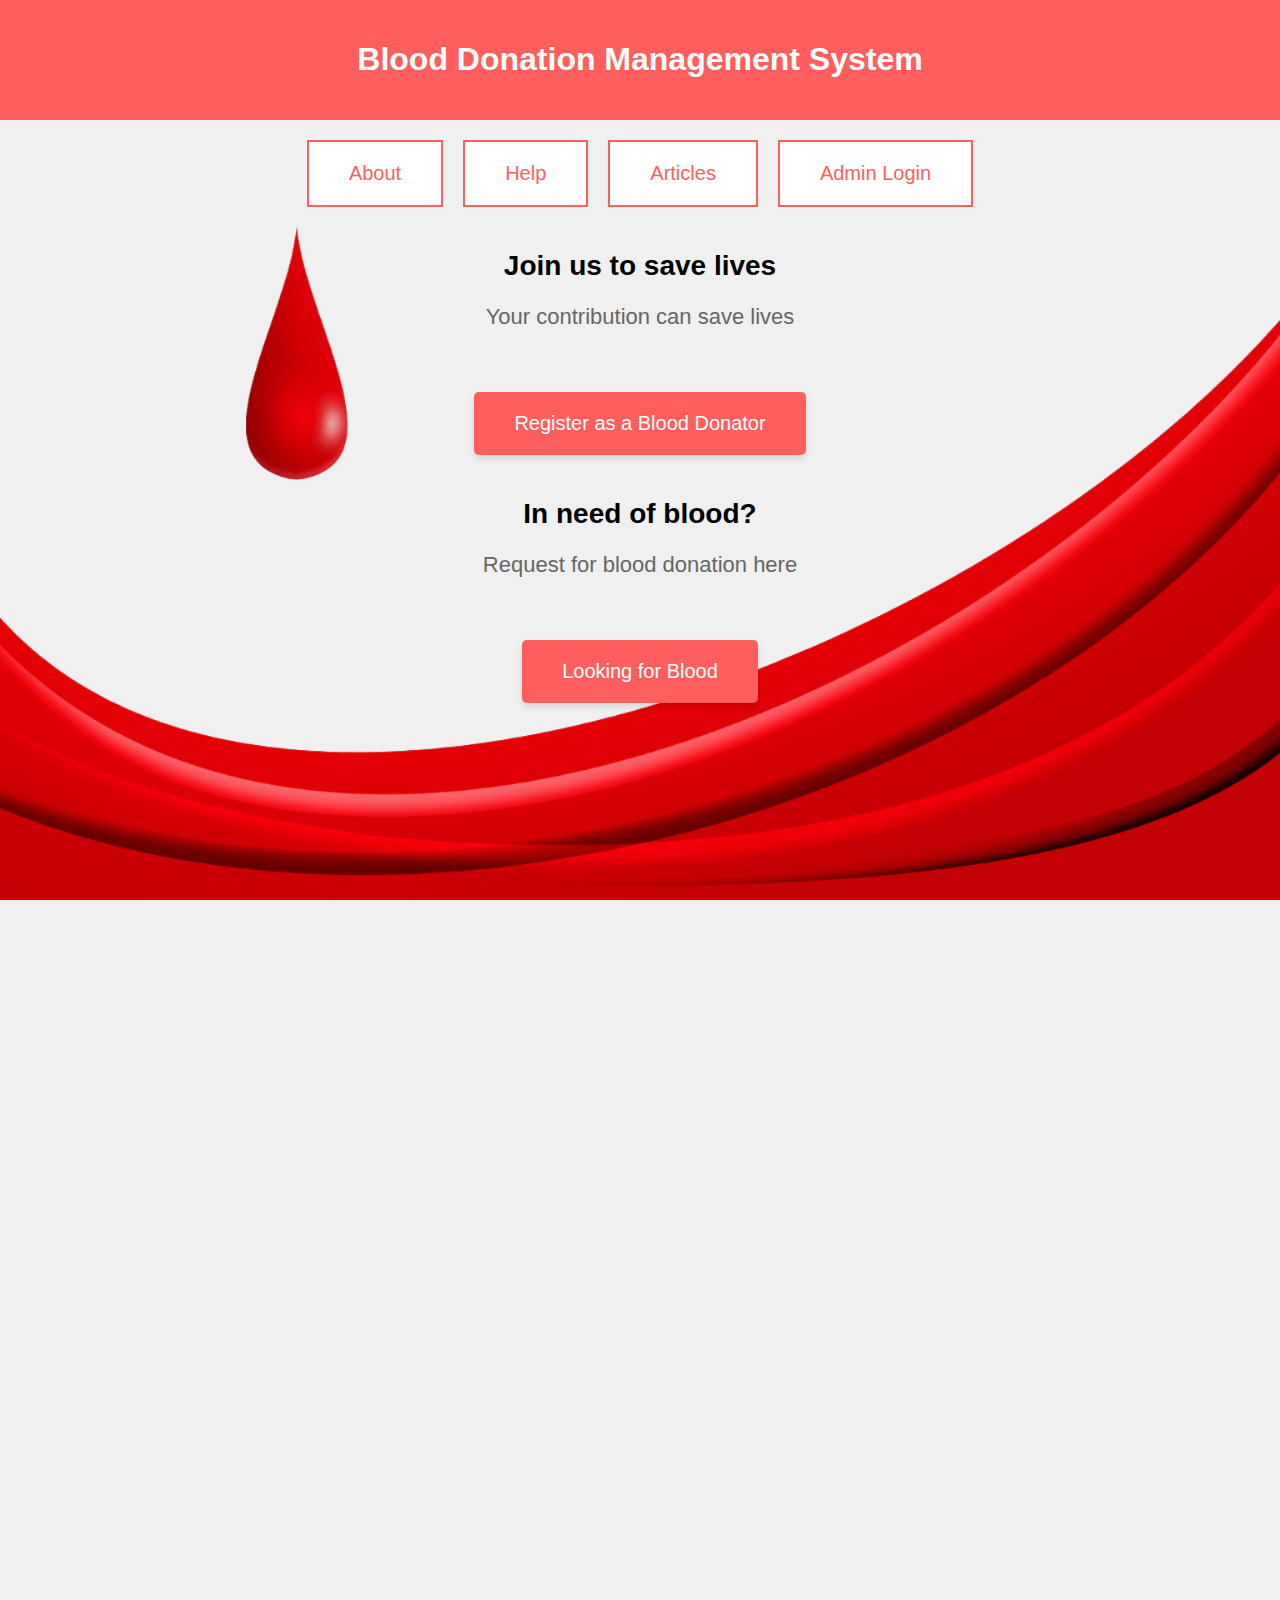
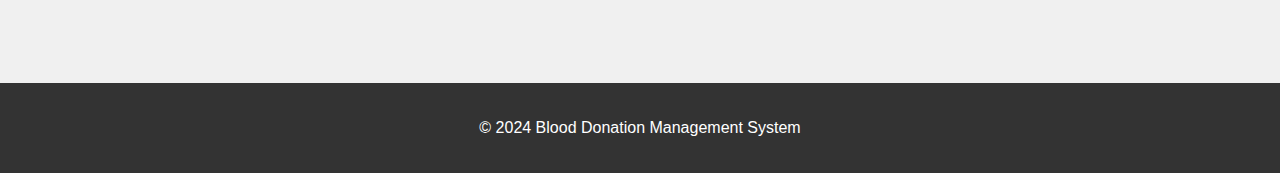
<file: index.html>
<!DOCTYPE html>
<html lang="en">
  <head>
    <meta charset="UTF-8" />
    <meta name="viewport" content="width=device-width, initial-scale=1.0" />
    <link rel="stylesheet" href="index.css" />
    <title>Blood Donation Management System</title>
  </head>
  <body>
    <header>
      <h1>Blood Donation Management System</h1>
    </header>
    <nav>
      <button onclick="location.href='about.html'">About</button>
      <button onclick="location.href='help.html'">Help</button>
      <button onclick="location.href='articles.html'">Articles</button>
      <button onclick="location.href='admin_login.html'">Admin Login</button>
      <!-- New Admin Login button -->
    </nav>
    <main class="main-section">
      <div class="tagline">
        <h2>Join us to save lives</h2>
        <p>Your contribution can save lives</p>
      </div>
      <button class="main-button" onclick="location.href='rabd.html'">
        Register as a Blood Donator
      </button>
      <div class="tagline">
        <h2>In need of blood?</h2>
        <p>Request for blood donation here</p>
      </div>
      <button class="main-button" onclick="location.href='lfb.html'">
        Looking for Blood
      </button>
    </main>
    <section class="donation-section">
      <button class="donation-button" onclick="location.href='fund.html'">
        Fund Us
      </button>
      <p class="donation-tag">Your support helps save lives!</p>
      <div class="articles-container">
        <div class="article-box">
          <h3>Why Fund Us?</h3>
          <p>
            By funding us, you are enabling our mission to save lives through
            blood donation. Your support helps us maintain essential services
            and ensures that patients in need receive timely treatment.
          </p>
        </div>
        <div class="article-box">
          <h3>The Impact of Your Donation</h3>
          <p>
            Your financial support aids in the procurement and distribution of
            blood, improving healthcare infrastructure, and enhancing our
            ability to serve communities effectively.
          </p>
        </div>
        <div class="article-box">
          <h3>How Your Contribution Makes a Difference</h3>
          <p>
            Contributions help fund public awareness campaigns, donor
            recruitment drives, and the development of advanced technologies to
            ensure a safe and efficient blood supply.
          </p>
        </div>
      </div>
    </section>
    <footer>
      <p>&copy; 2024 Blood Donation Management System</p>
    </footer>
    <script>
      // Function to check if the donation section is in view
      function checkScroll() {
        const donationSection = document.querySelector(".donation-section");
        const sectionPosition = donationSection.getBoundingClientRect().top;
        const screenPosition = window.innerHeight / 1.5; // Adjust this value as needed
        if (sectionPosition < screenPosition) {
          donationSection.classList.add("scrolled"); // Add class when in view
        } else {
          donationSection.classList.remove("scrolled"); // Remove class when out of view
        }
      }
      window.addEventListener("scroll", checkScroll);
    </script>
  </body>
</html>
</file>
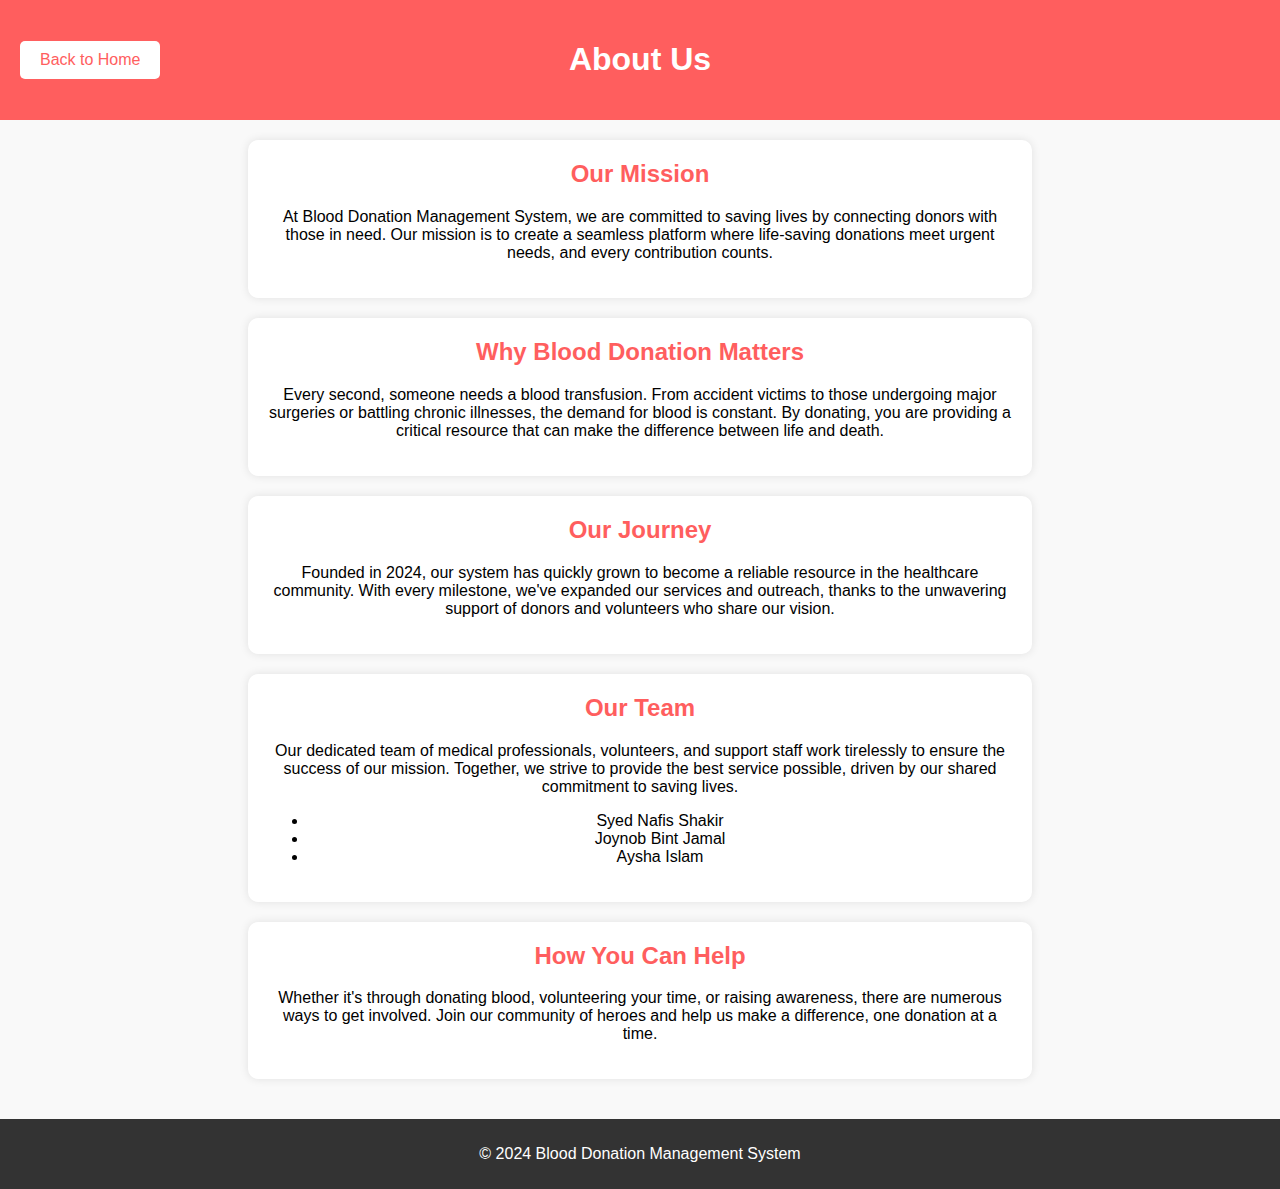
<file: about.html>
<!DOCTYPE html>
<html lang="en">
  <head>
    <meta charset="UTF-8" />
    <meta name="viewport" content="width=device-width, initial-scale=1.0" />
    <link rel="stylesheet" href="about.css" />
    <title>About Us - Blood Donation Management System</title>
  </head>
  <body>
    <header>
      <button onclick="location.href='index.html'" class="home-button">
        Back to Home
      </button>
      <h1>About Us</h1>
    </header>
    <main>
      <section>
        <h2>Our Mission</h2>
        <p>
          At Blood Donation Management System, we are committed to saving lives
          by connecting donors with those in need. Our mission is to create a
          seamless platform where life-saving donations meet urgent needs, and
          every contribution counts.
        </p>
      </section>
      <section>
        <h2>Why Blood Donation Matters</h2>
        <p>
          Every second, someone needs a blood transfusion. From accident victims
          to those undergoing major surgeries or battling chronic illnesses, the
          demand for blood is constant. By donating, you are providing a
          critical resource that can make the difference between life and death.
        </p>
      </section>
      <section>
        <h2>Our Journey</h2>
        <p>
          Founded in 2024, our system has quickly grown to become a reliable
          resource in the healthcare community. With every milestone, we've
          expanded our services and outreach, thanks to the unwavering support
          of donors and volunteers who share our vision.
        </p>
      </section>
      <section>
        <h2>Our Team</h2>
        <p>
          Our dedicated team of medical professionals, volunteers, and support
          staff work tirelessly to ensure the success of our mission. Together,
          we strive to provide the best service possible, driven by our shared
          commitment to saving lives.
        </p>
        <ul>
          <li>Syed Nafis Shakir</li>
          <li>Joynob Bint Jamal</li>
          <li>Aysha Islam</li>
        </ul>
      </section>
      <section>
        <h2>How You Can Help</h2>
        <p>
          Whether it's through donating blood, volunteering your time, or
          raising awareness, there are numerous ways to get involved. Join our
          community of heroes and help us make a difference, one donation at a
          time.
        </p>
      </section>
    </main>
    <footer>
      <p>&copy; 2024 Blood Donation Management System</p>
    </footer>
  </body>
</html>
</file>
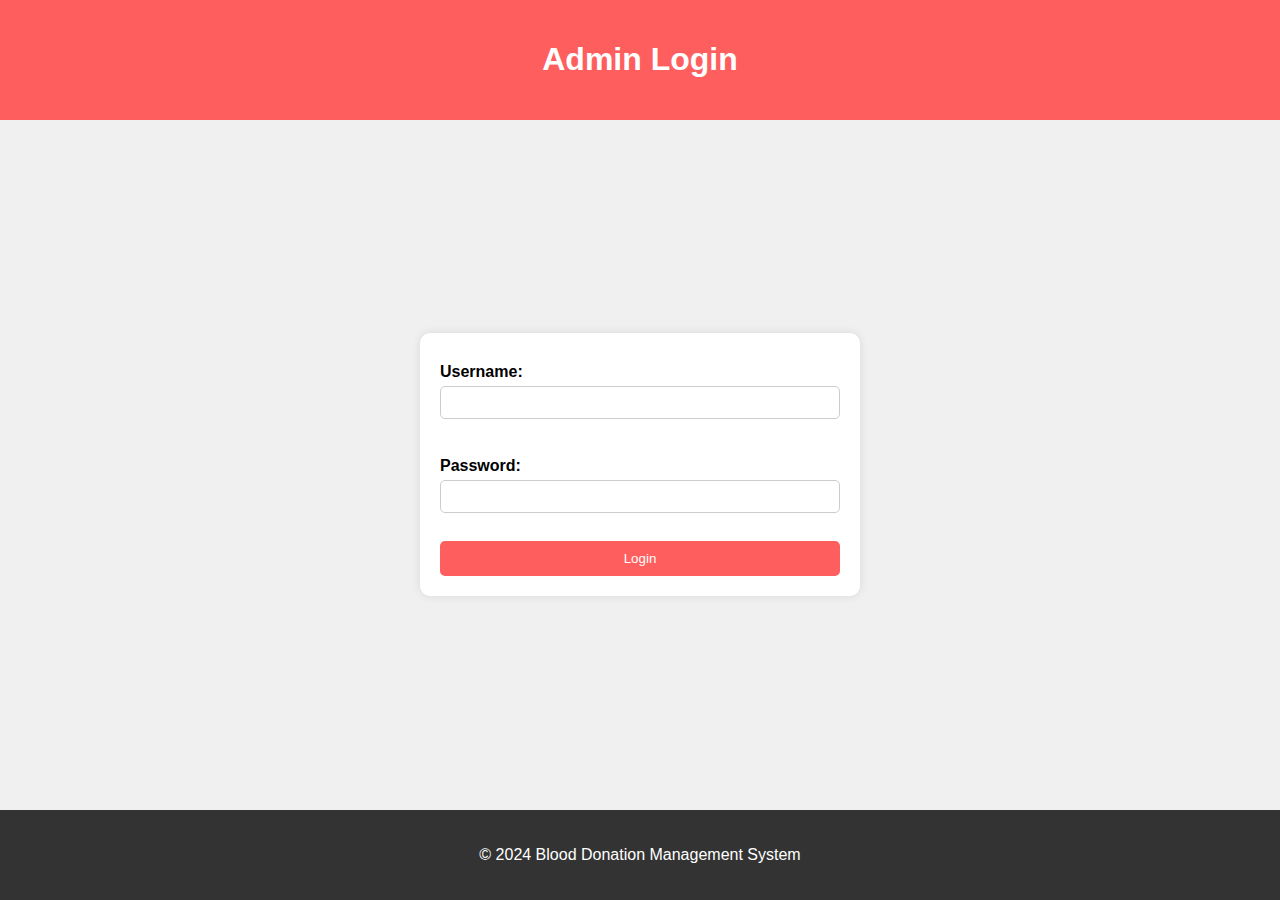
<file: admin_login.html>
<!DOCTYPE html>
<html lang="en">
  <head>
    <meta charset="UTF-8" />
    <meta name="viewport" content="width=device-width, initial-scale=1.0" />
    <link rel="stylesheet" href="admin_styles.css" />
    <title>Admin Login</title>
  </head>
  <body>
    <header>
      <h1>Admin Login</h1>
    </header>
    <main>
      <form action="admin_dashboard.php" method="post">
        <label for="username">Username:</label>
        <input type="text" id="username" name="username" required /><br />

        <label for="password">Password:</label>
        <input type="password" id="password" name="password" required /><br />

        <input type="submit" value="Login" />
      </form>
    </main>
    <footer>
      <p>&copy; 2024 Blood Donation Management System</p>
    </footer>
  </body>
</html>
</file>
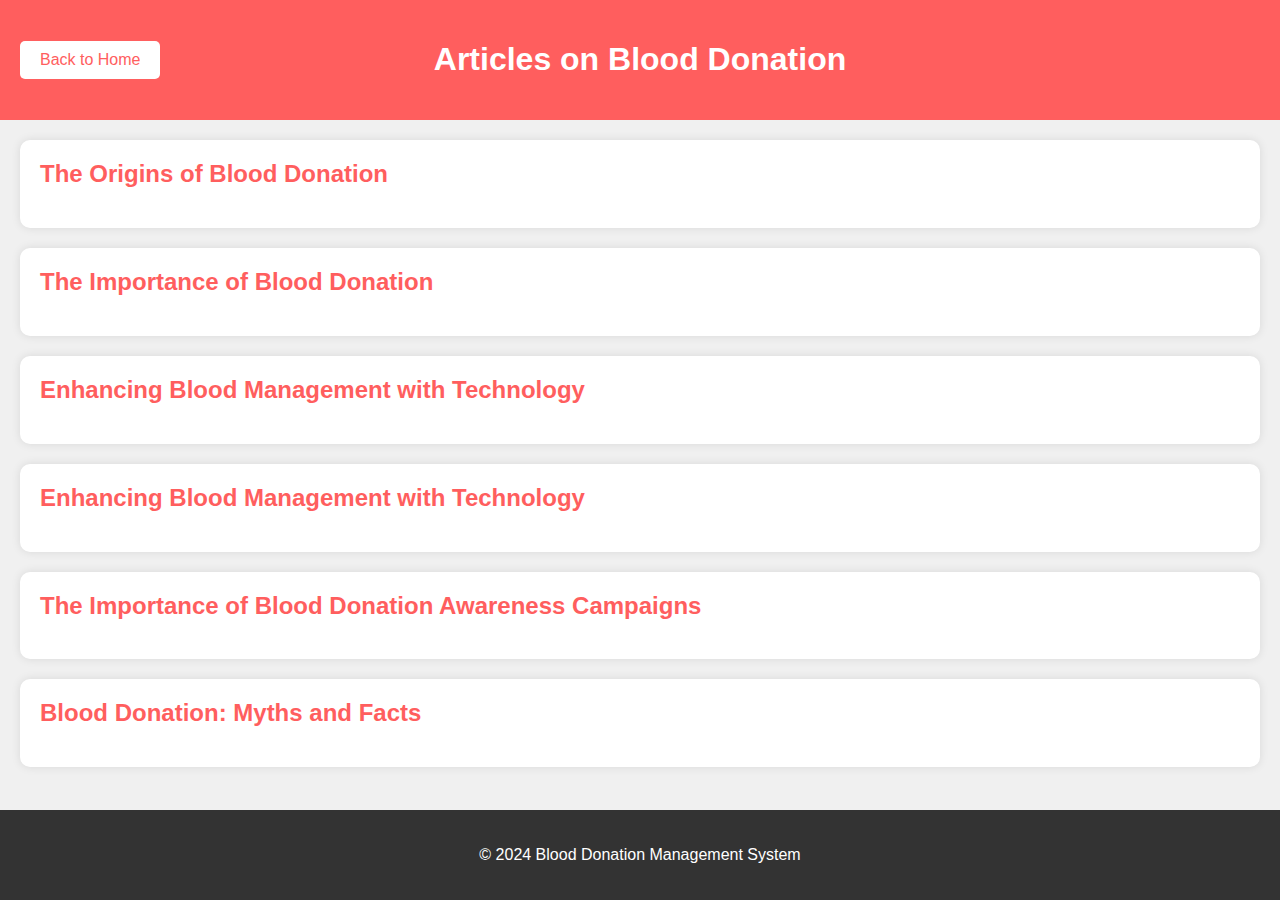
<file: articles.html>
<!DOCTYPE html>
<html lang="en">
  <head>
    <meta charset="UTF-8" />
    <meta name="viewport" content="width=device-width, initial-scale=1.0" />
    <link rel="stylesheet" href="articles.css" />
    <title>Articles on Blood Donation</title>
    <script>
      function toggleArticle(id) {
        var articleContent = document.getElementById(id);
        if (articleContent.style.display === "none") {
          articleContent.style.display = "block";
        } else {
          articleContent.style.display = "none";
        }
      }
    </script>
  </head>
  <body>
    <header>
      <button onclick="location.href='index.html'" class="home-button">
        Back to Home
      </button>
      <h1>Articles on Blood Donation</h1>
    </header>
    <main>
      <article>
        <h2 onclick="toggleArticle('article1')">
          The Origins of Blood Donation
        </h2>
        <div id="article1" style="display: none">
          <h3>A Lifesaving Journey</h3>
          <p>
            Blood donation, a practice that saves countless lives daily, has a
            rich and fascinating history. This lifesaving procedure, which has
            become a cornerstone of modern medicine, is the result of centuries
            of scientific inquiry, trial and error, and the relentless pursuit
            of knowledge.
          </p>
          <h3>Early Theories and Experiments</h3>
          <p>
            The concept of blood transfusion dates back to ancient times. Early
            civilizations, including the Egyptians, Greeks, and Romans,
            recognized blood's vital role in life. However, their understanding
            was limited, and their medical practices often involved mystical and
            spiritual interpretations.
          </p>
          <p>
            In the 17th century, European scientists began to explore the
            circulatory system more rigorously. William Harvey's groundbreaking
            work, "De Motu Cordis," published in 1628, described the circulation
            of blood, revolutionizing the understanding of the cardiovascular
            system. Harvey's work inspired other scientists to investigate blood
            further, leading to the first attempts at blood transfusion.
          </p>
          <h3>The First Blood Transfusions</h3>
          <p>
            The first recorded blood transfusions were conducted in the 17th
            century. In 1665, an English physician named Richard Lower
            successfully transfused blood between dogs, demonstrating the
            feasibility of the procedure. This experiment marked a significant
            milestone, but it was quickly followed by attempts to transfuse
            blood in humans.
          </p>
          <p>
            In 1667, Jean-Baptiste Denis, a French physician, performed the
            first documented human blood transfusion. Denis transfused sheep's
            blood into a 15-year-old boy suffering from a fever. Remarkably, the
            boy survived the procedure, although the practice was met with
            controversy and skepticism. Denis's subsequent transfusions had
            mixed results, leading to legal challenges and a temporary halt in
            the practice.
          </p>
          <h3>Advances in the 19th Century</h3>
          <p>
            The 19th century saw significant advancements in medical science,
            including the development of anesthesia and antiseptics. These
            innovations created a more conducive environment for surgical
            procedures and blood transfusions. During this time, James Blundell,
            a British obstetrician, emerged as a pioneer in human blood
            transfusion.
          </p>
          <p>
            Blundell, motivated by the high mortality rate of women during
            childbirth due to hemorrhage, conducted a series of experiments to
            transfuse human blood. Between 1818 and 1829, he performed several
            successful transfusions, using his invention, the "impellor," a
            device designed to transfer blood from the donor to the patient.
            Blundell's work demonstrated the potential of blood transfusion in
            saving lives, particularly in obstetric emergencies.
          </p>
          <h3>The Discovery of Blood Groups</h3>
          <p>
            A significant breakthrough in the history of blood donation occurred
            in the early 20th century with the discovery of blood groups. Karl
            Landsteiner, an Austrian immunologist, identified the major blood
            groups (A, B, AB, and O) in 1901. This discovery was crucial in
            understanding why some blood transfusions were successful while
            others resulted in severe reactions.
          </p>
          <p>
            Landsteiner's work laid the foundation for safe blood transfusions,
            as it became clear that compatibility between the donor's and
            recipient's blood was essential. This discovery earned Landsteiner
            the Nobel Prize in Physiology or Medicine in 1930 and revolutionized
            the practice of blood transfusion.
          </p>
          <h3>World War I and the Birth of Blood Donation</h3>
          <p>
            The outbreak of World War I in 1914 highlighted the urgent need for
            reliable blood transfusion techniques. The war's massive casualties
            and the resulting demand for medical treatment accelerated
            advancements in blood storage and transfusion.
          </p>
          <p>
            During the war, researchers developed methods to preserve and
            transport blood. Sodium citrate was discovered as an effective
            anticoagulant, preventing blood from clotting during storage. This
            innovation enabled the establishment of the first blood banks, where
            blood could be collected, stored, and transported to the front lines
            for transfusions.
          </p>
          <h3>The Establishment of Blood Banks</h3>
          <p>
            The concept of blood banking gained further momentum in the 1930s
            and 1940s. Dr. Bernard Fantus, an American physician, is credited
            with establishing the first hospital-based blood bank in 1937 at
            Cook County Hospital in Chicago. Fantus's pioneering work
            demonstrated the feasibility and efficacy of blood banks, leading to
            their widespread adoption in medical institutions worldwide.
          </p>
          <p>
            The advent of World War II further underscored the importance of
            blood donation and transfusion. The conflict's vast scale and the
            need for immediate medical care for wounded soldiers prompted the
            establishment of large-scale blood donation programs. The American
            Red Cross, under the leadership of Dr. Charles Drew, played a
            pivotal role in organizing blood drives and developing blood storage
            techniques.
          </p>
          <h3>Modern Blood Donation Practices</h3>
          <p>
            In the post-war era, blood donation practices continued to evolve,
            driven by advancements in medical technology and increased awareness
            of the importance of blood donation. The development of plastic
            blood bags in the 1950s replaced glass containers, reducing the risk
            of contamination and making blood collection and storage more
            efficient.
          </p>
          <p>
            The 1960s and 1970s saw the introduction of volunteer donor
            programs, emphasizing the importance of regular and voluntary blood
            donations. Public awareness campaigns and educational initiatives
            highlighted the critical need for blood and encouraged people to
            become donors.
          </p>
          <p>
            In recent decades, the advent of sophisticated testing methods has
            further enhanced the safety of blood donation. Screening for
            infectious diseases, such as HIV and hepatitis, has become standard
            practice, ensuring the highest levels of safety for both donors and
            recipients.
          </p>
          <h3>The Role of Technology in Blood Donation</h3>
          <p>
            The integration of technology has revolutionized blood donation
            management. Modern blood banks utilize advanced software systems to
            track donations, manage inventory, and ensure compatibility between
            donors and recipients. Online platforms and mobile apps have made it
            easier for donors to schedule appointments, receive reminders, and
            access information about their donations.
          </p>
          <p>
            Additionally, the use of artificial intelligence and machine
            learning has improved the efficiency of blood donation programs.
            Predictive analytics help identify potential shortages and optimize
            donor recruitment strategies, ensuring a steady supply of blood to
            meet demand.
          </p>
          <h3>The Humanitarian Spirit of Blood Donation</h3>
          <p>
            Throughout its history, blood donation has been driven by a spirit
            of altruism and humanitarianism. Donors selflessly give their blood,
            knowing that their contribution can save lives and make a tangible
            difference in their communities. Blood donation campaigns and drives
            continue to rely on the generosity and compassion of individuals
            willing to step forward and donate.
          </p>
          
          <p>
            The invention and evolution of blood donation is a testament to
            human ingenuity, scientific curiosity, and the altruistic spirit
            that drives individuals to help others in need.
          </p>
        </div>
      </article>

      <article>
        <h2 onclick="toggleArticle('article2')">
          The Importance of Blood Donation
        </h2>
        <div id="article2" style="display: none">
          <h3>A Lifesaving Act</h3>
          <p>
            Blood donation is a critical and lifesaving act that has
            far-reaching benefits for both donors and recipients. The simple act
            of giving blood can make a profound difference in the lives of those
            in need.
          </p>
          <h3>The Need for Blood</h3>
          <p>
            Every year, millions of people require blood transfusions due to
            various medical conditions and emergencies. Blood is essential for
            surgeries, trauma care, cancer treatment, and managing chronic
            illnesses. Without a sufficient supply of blood, many medical
            procedures would be impossible to perform safely.
          </p>
          <p>
            In addition to surgeries and emergencies, patients with certain
            conditions, such as sickle cell anemia and hemophilia, require
            regular blood transfusions to manage their health. This ongoing need
            for blood highlights the importance of a consistent and reliable
            blood supply.
          </p>
          <h3>Benefits for Donors</h3>
          <p>
            While the primary focus of blood donation is to help recipients,
            donors also experience several benefits. Donating blood can provide
            a sense of fulfillment and purpose, knowing that their contribution
            is saving lives. Additionally, regular blood donation has been
            associated with improved cardiovascular health, as it helps to
            maintain healthy iron levels in the body.
          </p>
          <p>
            Donors also receive a free mini-health check-up during the donation
            process. This includes checking their hemoglobin levels, blood
            pressure, and pulse, which can provide valuable insights into their
            overall health.
          </p>
          <h3>How Blood Donation Works</h3>
          <p>
            The blood donation process is simple and typically takes about an
            hour from start to finish. Donors are required to fill out a health
            questionnaire and undergo a brief physical examination to ensure
            they are eligible to donate. The actual blood collection takes only
            about 10-15 minutes.
          </p>
          <p>
            After donating, donors are provided with refreshments to help
            replenish their energy. They are also encouraged to rest for a few
            minutes before resuming their normal activities.
          </p>
          <h3>Ensuring Safety and Compatibility</h3>
          <p>
            To ensure the safety of both donors and recipients, donated blood
            undergoes rigorous testing and screening. This includes testing for
            infectious diseases such as HIV, hepatitis, and syphilis. Only blood
            that passes all safety tests is used for transfusions.
          </p>
          <p>
            Blood is also typed and cross-matched to ensure compatibility
            between donors and recipients. This helps to prevent adverse
            reactions during transfusions and ensures that patients receive the
            right type of blood.
          </p>
          <h3>How to Get Involved</h3>
          <p>
            Becoming a blood donor is easy and can be done by visiting a local
            blood donation center or participating in community blood drives.
            Donors can give blood every 56 days, and the need for blood is
            constant, making regular donations highly valuable.
          </p>
          <p>
            Many organizations and hospitals host blood drives throughout the
            year, providing convenient opportunities for individuals to donate.
            Additionally, mobile blood donation units make it possible to donate
            at schools, workplaces, and community events.
          </p>
          
          <p>
            Blood donation is a vital and altruistic act that has the power to
            save lives and improve the health of countless individuals. By
            donating blood, individuals contribute to a critical lifeline for
            patients in need and help ensure that a stable and safe blood supply
            is available for emergencies and medical procedures.
          </p>
        </div>
      </article>
      <article>
        <h2 onclick="toggleArticle('article3')">
          Enhancing Blood Management with Technology
        </h2>
        <div id="article3" style="display: none">
          
          <p>
            Blood management has evolved significantly over the years, with
            technology playing a crucial role in improving the efficiency and
            safety of blood donation and transfusion processes. From advanced
            software systems to artificial intelligence, technology has
            transformed how blood banks operate and ensure a steady supply of
            safe blood for patients in need.
          </p>
          <h3>Streamlining Blood Donations</h3>
          <p>
            Modern blood banks utilize sophisticated software systems to
            streamline the donation process. These systems track donations,
            manage inventory, and ensure compatibility between donors and
            recipients. Donors can schedule appointments online, receive
            reminders, and access information about their donations through
            user-friendly platforms and mobile apps.
          </p>
          <h3>Ensuring Safety and Quality</h3>
          <p>
            Safety is paramount in blood management. Advanced testing methods
            have enhanced the screening process for infectious diseases such as
            HIV and hepatitis, ensuring that donated blood is safe for
            transfusion. Automated systems also help reduce human error and
            increase the accuracy of blood typing and cross-matching procedures.
          </p>
          <h3>Optimizing Blood Supply with AI</h3>
          <p>
            Artificial intelligence (AI) has emerged as a powerful tool in blood
            management. AI-driven predictive analytics help identify potential
            shortages and optimize donor recruitment strategies. Machine
            learning algorithms analyze historical data to predict blood demand
            and supply patterns, enabling blood banks to proactively address
            shortages and ensure a steady supply of blood.
          </p>
          <h3>Improving Donor Engagement</h3>
          <p>
            Engaging donors is critical to maintaining a stable blood supply.
            Technology has made it easier for blood banks to connect with donors
            through social media, email campaigns, and personalized
            communications. Donor engagement platforms provide real-time updates
            on donation drives, track donor contributions, and offer rewards and
            incentives for regular donations.
          </p>
          <h3>Enhancing Blood Storage and Transportation</h3>
          <p>
            Effective blood storage and transportation are essential for
            ensuring the availability of safe blood. Advanced refrigeration and
            storage technologies help maintain the quality of blood products,
            while real-time monitoring systems track the temperature and
            condition of blood during transportation. These innovations minimize
            the risk of contamination and ensure that blood reaches patients in
            optimal condition.
          </p>
          
          <p>
            Technology continues to revolutionize blood management, improving
            efficiency, safety, and donor engagement. As advancements in
            artificial intelligence, automation, and data analytics progress,
            blood banks will be better equipped to meet the growing demand for
            blood and ensure that patients receive the life-saving treatment
            they need.
          </p>
        </div>
      </article>
      <article>
        <h2 onclick="toggleArticle('article4')">
          Enhancing Blood Management with Technology
        </h2>
        <div id="article4" style="display: none">
          
          <p>
            Blood management has evolved significantly over the years, with
            technology playing a crucial role in improving the efficiency and
            safety of blood donation and transfusion processes. From advanced
            software systems to artificial intelligence, technology has
            transformed how blood banks operate and ensure a steady supply of
            safe blood for patients in need.
          </p>
          <h3>Streamlining Blood Donations</h3>
          <p>
            Modern blood banks utilize sophisticated software systems to
            streamline the donation process. These systems track donations,
            manage inventory, and ensure compatibility between donors and
            recipients. Donors can schedule appointments online, receive
            reminders, and access information about their donations through
            user-friendly platforms and mobile apps.
          </p>
          <h3>Ensuring Safety and Quality</h3>
          <p>
            Safety is paramount in blood management. Advanced testing methods
            have enhanced the screening process for infectious diseases such as
            HIV and hepatitis, ensuring that donated blood is safe for
            transfusion. Automated systems also help reduce human error and
            increase the accuracy of blood typing and cross-matching procedures.
          </p>
          <h3>Optimizing Blood Supply with AI</h3>
          <p>
            Artificial intelligence (AI) has emerged as a powerful tool in blood
            management. AI-driven predictive analytics help identify potential
            shortages and optimize donor recruitment strategies. Machine
            learning algorithms analyze historical data to predict blood demand
            and supply patterns, enabling blood banks to proactively address
            shortages and ensure a steady supply of blood.
          </p>
          <h3>Improving Donor Engagement</h3>
          <p>
            Engaging donors is critical to maintaining a stable blood supply.
            Technology has made it easier for blood banks to connect with donors
            through social media, email campaigns, and personalized
            communications. Donor engagement platforms provide real-time updates
            on donation drives, track donor contributions, and offer rewards and
            incentives for regular donations.
          </p>
          <h3>Enhancing Blood Storage and Transportation</h3>
          <p>
            Effective blood storage and transportation are essential for
            ensuring the availability of safe blood. Advanced refrigeration and
            storage technologies help maintain the quality of blood products,
            while real-time monitoring systems track the temperature and
            condition of blood during transportation. These innovations minimize
            the risk of contamination and ensure that blood reaches patients in
            optimal condition.
          </p>
          
          <p>
            Technology continues to revolutionize blood management, improving
            efficiency, safety, and donor engagement. As advancements in
            artificial intelligence, automation, and data analytics progress,
            blood banks will be better equipped to meet the growing demand for
            blood and ensure that patients receive the life-saving treatment
            they need.
          </p>
        </div>
      </article>
      <article>
        <h2 onclick="toggleArticle('article5')">
          The Importance of Blood Donation Awareness Campaigns
        </h2>
        <div id="article5" style="display: none">
          
          <p>
            Blood donation awareness campaigns play a crucial role in educating
            the public about the importance of donating blood. These campaigns
            help dispel myths, encourage voluntary blood donation, and ensure a
            steady supply of blood for those in need. By raising awareness,
            these initiatives save countless lives and strengthen community
            health.
          </p>
          <h3>Breaking Myths and Misconceptions</h3>
          <p>
            Many people hesitate to donate blood due to common myths and
            misconceptions. Awareness campaigns provide accurate information,
            addressing concerns and clarifying the safety and simplicity of the
            donation process. This education helps reduce fear and encourages
            more individuals to become regular donors.
          </p>
          <h3>Encouraging Voluntary Donations</h3>
          <p>
            Voluntary blood donations are essential for maintaining an adequate
            blood supply. Awareness campaigns emphasize the importance of
            voluntary donations, highlighting the lifesaving impact each donor
            can make. These campaigns inspire individuals to donate regularly,
            ensuring a reliable supply of blood for emergencies and routine
            medical procedures.
          </p>
          <h3>Targeting Specific Demographics</h3>
          <p>
            Effective blood donation campaigns target specific demographics,
            such as young adults, who are often first-time donors. By tailoring
            messages and utilizing platforms popular among these groups,
            campaigns can successfully engage and recruit new donors. This
            targeted approach helps expand the donor base and secure a
            consistent blood supply.
          </p>
          <h3>Collaborating with Organizations</h3>
          <p>
            Collaboration with schools, universities, businesses, and community
            organizations enhances the reach and impact of awareness campaigns.
            These partnerships facilitate blood donation drives, educational
            events, and promotional activities, creating a supportive
            environment that encourages community participation in blood
            donation.
          </p>
          <h3>The Role of Social Media</h3>
          <p>
            Social media platforms are powerful tools for spreading awareness
            about blood donation. Campaigns leverage social media to share
            stories, provide educational content, and engage with potential
            donors. The viral nature of social media allows messages to reach a
            broad audience quickly, amplifying the impact of awareness efforts.
          </p>
          <h3>Recognizing Donors</h3>
          <p>
            Acknowledging and celebrating blood donors is a vital aspect of
            awareness campaigns. Public recognition, certificates, and small
            tokens of appreciation can motivate donors to continue giving and
            inspire others to follow suit. Creating a culture of appreciation
            fosters a sense of community and shared responsibility for saving
            lives.
          </p>
          
          <p>
            Blood donation awareness campaigns are instrumental in promoting the
            importance of blood donation, dispelling myths, and encouraging
            voluntary contributions. Through targeted messaging, collaboration,
            and the use of social media, these campaigns play a pivotal role in
            maintaining a steady and safe blood supply, ultimately saving lives
            and enhancing community health.
          </p>
        </div>
      </article>
      <article>
        <h2 onclick="toggleArticle('article6')">
          Blood Donation: Myths and Facts
        </h2>
        <div id="article6" style="display: none">
          
          <p>
            Blood donation is a simple yet impactful act that saves millions of
            lives each year. However, various myths and misconceptions often
            discourage potential donors. Understanding the facts about blood
            donation can help alleviate fears and encourage more people to
            donate, ensuring a reliable blood supply for those in need.
          </p>
          <h3>Myth: Donating Blood is Painful</h3>
          <p>
            Fact: While there is a slight pinch when the needle is inserted, the
            pain is minimal and temporary. The entire donation process is safe,
            quick, and relatively painless. Most donors feel a sense of
            accomplishment and satisfaction after donating.
          </p>
          <h3>Myth: Donating Blood is Time-Consuming</h3>
          <p>
            Fact: The actual blood donation takes only about 10 minutes. The
            entire process, including registration, a brief medical screening,
            and post-donation rest, usually takes about an hour. This small time
            investment can save multiple lives.
          </p>
          <h3>Myth: You Can Contract Diseases from Donating Blood</h3>
          <p>
            Fact: Donating blood is completely safe. Blood donation centers
            follow stringent safety protocols, using sterile, single-use needles
            and equipment for each donor. There is no risk of contracting
            diseases from donating blood.
          </p>
          <h3>Myth: You Need to Rest for Days After Donating Blood</h3>
          <p>
            Fact: Most donors can resume their normal activities within a few
            hours of donating blood. It is recommended to stay hydrated and
            avoid heavy physical exertion for the rest of the day. Your body
            quickly replenishes the donated blood, and you can typically donate
            again after a few months.
          </p>
          <h3>Myth: Only Certain Blood Types are Needed</h3>
          <p>
            Fact: All blood types are needed. Blood banks maintain a diverse
            supply to ensure compatibility for all patients. Whether your blood
            type is common or rare, your donation is valuable and necessary.
          </p>
          
          <p>
            Dispelling myths about blood donation is crucial for encouraging
            more people to donate. Understanding the facts can alleviate fears
            and highlight the importance of regular blood donations. By donating
            blood, you make a significant contribution to saving lives and
            supporting your community.
          </p>
        </div>
      </article>
    </main>
    <footer>
      <p>&copy; 2024 Blood Donation Management System</p>
    </footer>
  </body>
</html>
</file>
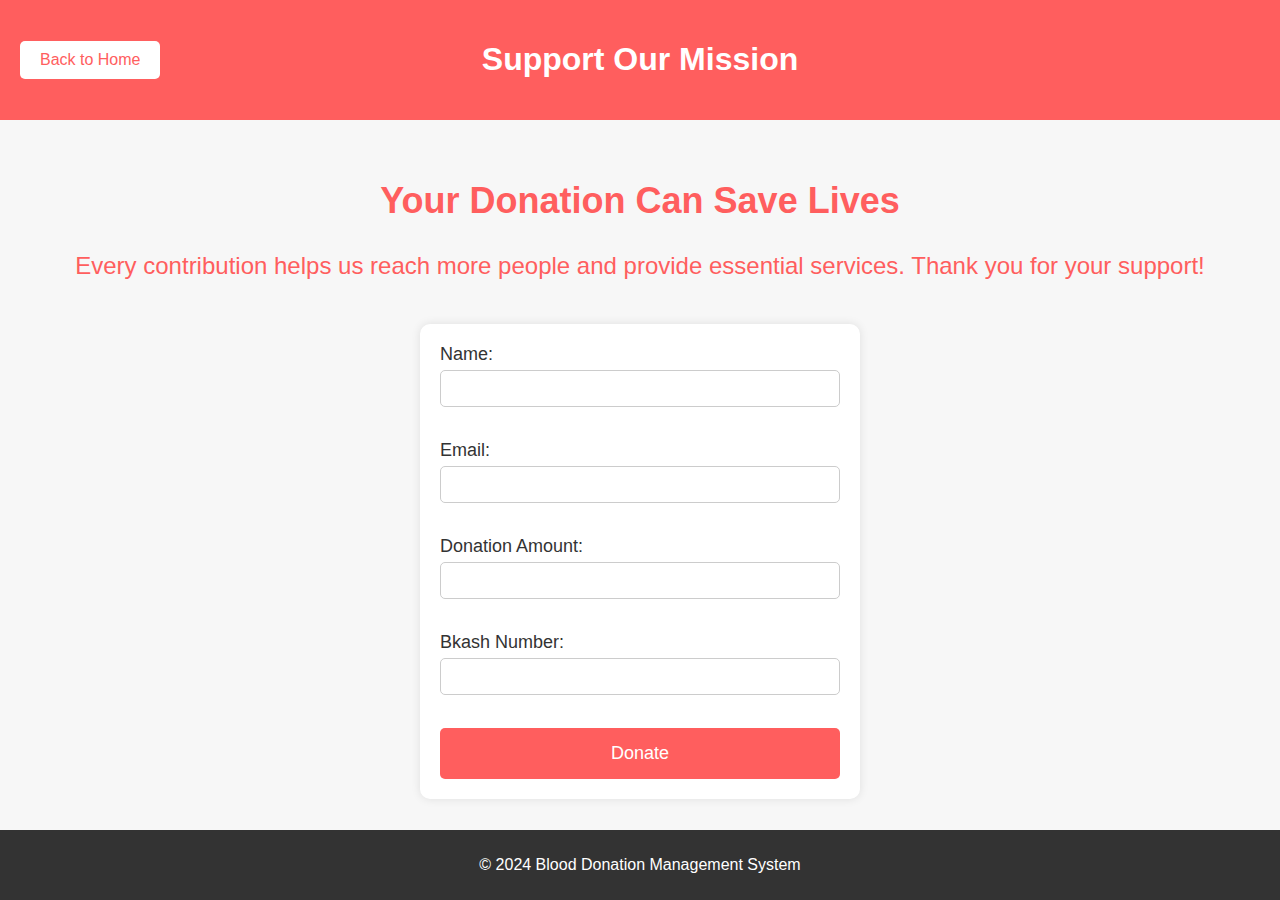
<file: fund.html>
<!DOCTYPE html>
<html lang="en">
  <head>
    <meta charset="UTF-8" />
    <meta name="viewport" content="width=device-width, initial-scale=1.0" />
    <link rel="stylesheet" href="fund.css" />
    <title>Fund Us - Blood Donation Management System</title>
  </head>
  <body>
    <header>
      <button onclick="location.href='index.html'" class="home-button">
        Back to Home
      </button>
      <h1>Support Our Mission</h1>
    </header>
    <main>
      <div class="tagline">
        <h2>Your Donation Can Save Lives</h2>
        <p>
          Every contribution helps us reach more people and provide essential
          services. Thank you for your support!
        </p>
      </div>
      <form class="donation-form">
        <label for="name">Name:</label>
        <input type="text" id="name" name="name" required /><br />
        <label for="email">Email:</label>
        <input type="email" id="email" name="email" required /><br />
        <label for="amount">Donation Amount:</label>
        <input type="number" id="amount" name="amount" required /><br />
        <label for="bkash">Bkash Number:</label>
        <input type="tel" id="bkash" name="bkash" required /><br />
        <input type="submit" value="Donate" />
      </form>
    </main>
    <footer>
      <p>&copy; 2024 Blood Donation Management System</p>
    </footer>
  </body>
</html>
</file>
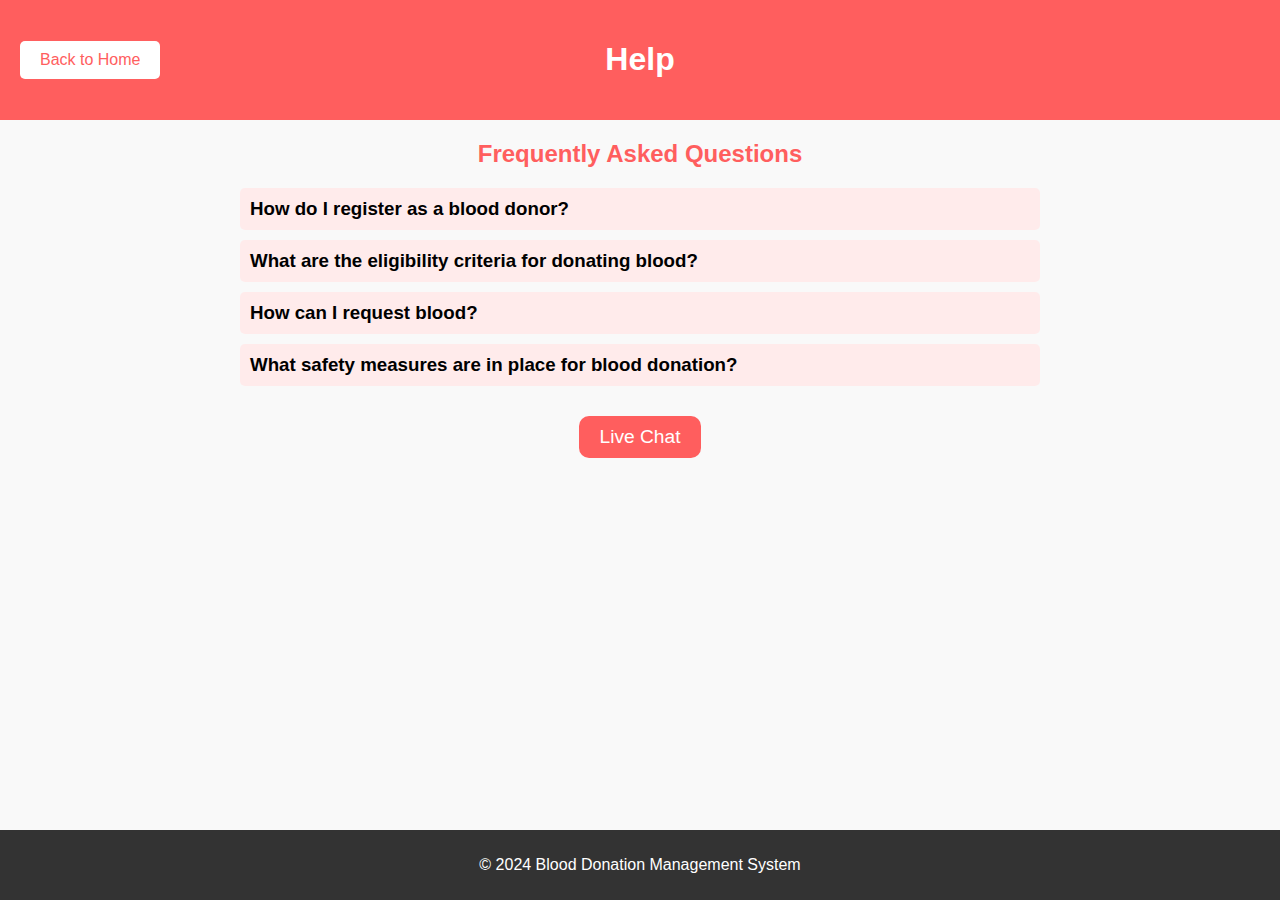
<file: help.html>
<!DOCTYPE html>
<html lang="en">
  <head>
    <meta charset="UTF-8" />
    <meta name="viewport" content="width=device-width, initial-scale=1.0" />
    <link rel="stylesheet" href="help.css" />
    <title>Help - Blood Donation Management System</title>
    <script>
      function sendMessage() {
        var input = document.getElementById("chatInput").value;
        var chatBox = document.getElementById("chatBox");
        var message = document.createElement("p");
        message.className = "user-message";
        message.textContent = input;
        chatBox.appendChild(message);
        document.getElementById("chatInput").value = "";
        var responses = [
          "We are here to assist you with your queries.",
          "Thank you for reaching out. How can we help you?",
          "Please provide more details so we can assist you better.",
          "Our support team will get back to you shortly.",
        ];
        var randomResponse =
          responses[Math.floor(Math.random() * responses.length)];
        setTimeout(function () {
          var response = document.createElement("p");
          response.className = "assistant-message";
          response.textContent = randomResponse;
          chatBox.appendChild(response);
          chatBox.scrollTop = chatBox.scrollHeight;
        }, 1000);
      }

      function toggleAnswer(id) {
        var answer = document.getElementById(id);
        if (answer.style.display === "none") {
          answer.style.display = "block";
        } else {
          answer.style.display = "none";
        }
      }

      function showChat() {
        var chatSection = document.getElementById("liveChatSection");
        chatSection.style.display = "block";
        window.scrollTo(0, document.body.scrollHeight);
      }

      // Event listener for Enter key to send message
      document.addEventListener("DOMContentLoaded", function () {
        var inputField = document.getElementById("chatInput");
        inputField.addEventListener("keypress", function (event) {
          if (event.key === "Enter") {
            event.preventDefault();
            sendMessage();
          }
        });
      });
    </script>
  </head>
  <body>
    <header>
      <button onclick="location.href='index.html'" class="home-button">
        Back to Home
      </button>
      <h1>Help</h1>
    </header>
    <main>
      <section class="faq-slider">
        <h2>Frequently Asked Questions</h2>
        <div class="faq-item" onclick="toggleAnswer('faq1')">
          <h3>How do I register as a blood donor?</h3>
          <p id="faq1" class="faq-answer" style="display: none">
            You can register as a blood donor by visiting the Register as a
            Blood Donor page on our website and filling out the necessary
            details.
          </p>
        </div>
        <div class="faq-item" onclick="toggleAnswer('faq2')">
          <h3>What are the eligibility criteria for donating blood?</h3>
          <p id="faq2" class="faq-answer" style="display: none">
            To be eligible to donate blood, you must be in good health, at least
            17 years old, and weigh at least 110 pounds. Additional criteria may
            apply.
          </p>
        </div>
        <div class="faq-item" onclick="toggleAnswer('faq3')">
          <h3>How can I request blood?</h3>
          <p id="faq3" class="faq-answer" style="display: none">
            You can request blood by visiting the Looking for Blood page on our
            website and submitting a request with the required information.
          </p>
        </div>
        <div class="faq-item" onclick="toggleAnswer('faq4')">
          <h3>What safety measures are in place for blood donation?</h3>
          <p id="faq4" class="faq-answer" style="display: none">
            Our blood donation process follows strict safety protocols,
            including screening for infectious diseases, sterile equipment, and
            professional medical supervision.
          </p>
        </div>
      </section>
      <button onclick="showChat()" class="open-chat-button">Live Chat</button>
      <section id="liveChatSection" class="live-chat" style="display: none">
        <h2>Live Chat</h2>
        <div id="chatBox" class="chat-box">
          <p class="assistant-message">Hello! How can we help you today?</p>
        </div>
        <input
          type="text"
          id="chatInput"
          class="chat-input"
          placeholder="Type your message here..."
        />
        <button onclick="sendMessage()" class="send-button">Send</button>
      </section>
    </main>
    <footer>
      <p>&copy; 2024 Blood Donation Management System</p>
    </footer>
  </body>
</html>
</file>
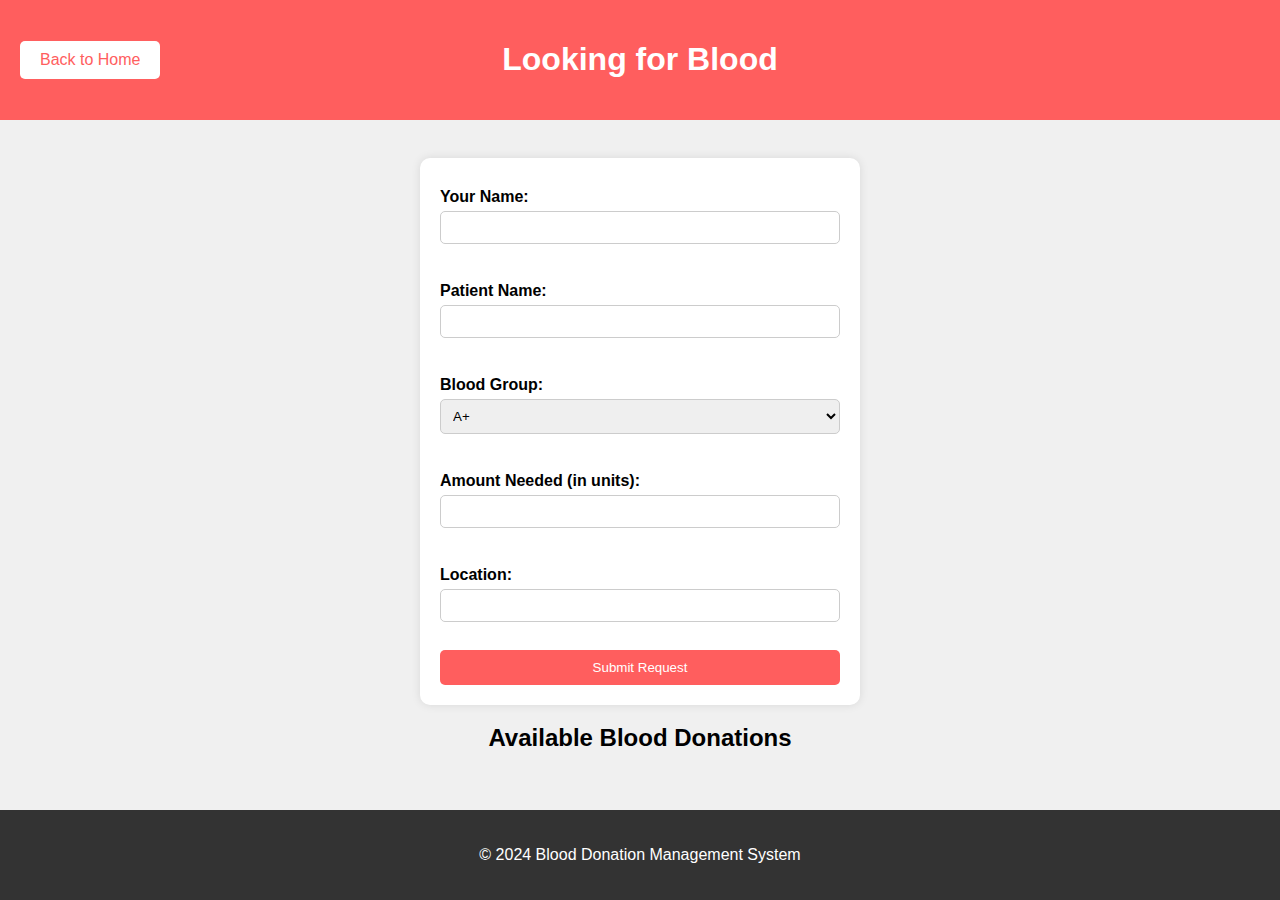
<file: lfb.html>
<!DOCTYPE html>
<html lang="en">
  <head>
    <meta charset="UTF-8" />
    <meta name="viewport" content="width=device-width, initial-scale=1.0" />
    <link rel="stylesheet" href="lfb.css" />
    <title>Looking for Blood</title>
  </head>
  <body>
    <header>
      <button onclick="location.href='index.html'" class="home-button">
        Back to Home
      </button>
      <h1>Looking for Blood</h1>
    </header>
    <main>
      <form action="process_request.php" method="post">
        <label for="name">Your Name:</label>
        <input type="text" id="name" name="name" required /><br />

        <label for="patient_name">Patient Name:</label>
        <input
          type="text"
          id="patient_name"
          name="patient_name"
          required
        /><br />

        <label for="blood_group">Blood Group:</label>
        <select id="blood_group" name="blood_group" required>
          <option value="A+">A+</option>
          <option value="A-">A-</option>
          <option value="B+">B+</option>
          <option value="B-">B-</option>
          <option value="AB+">AB+</option>
          <option value="AB-">AB-</option>
          <option value="O+">O+</option>
          <option value="O-">O-</option></select
        ><br />

        <label for="amount">Amount Needed (in units):</label>
        <input type="number" id="amount" name="amount" required /><br />

        <label for="location">Location:</label>
        <input type="text" id="location" name="location" required /><br />

        <input type="submit" value="Submit Request" />
      </form>

      <div id="results">
        <h2>Available Blood Donations</h2>
        <ul id="donation-list"></ul>
      </div>
    </main>
    <footer>
      <p>&copy; 2024 Blood Donation Management System</p>
    </footer>
  </body>
</html>
</file>
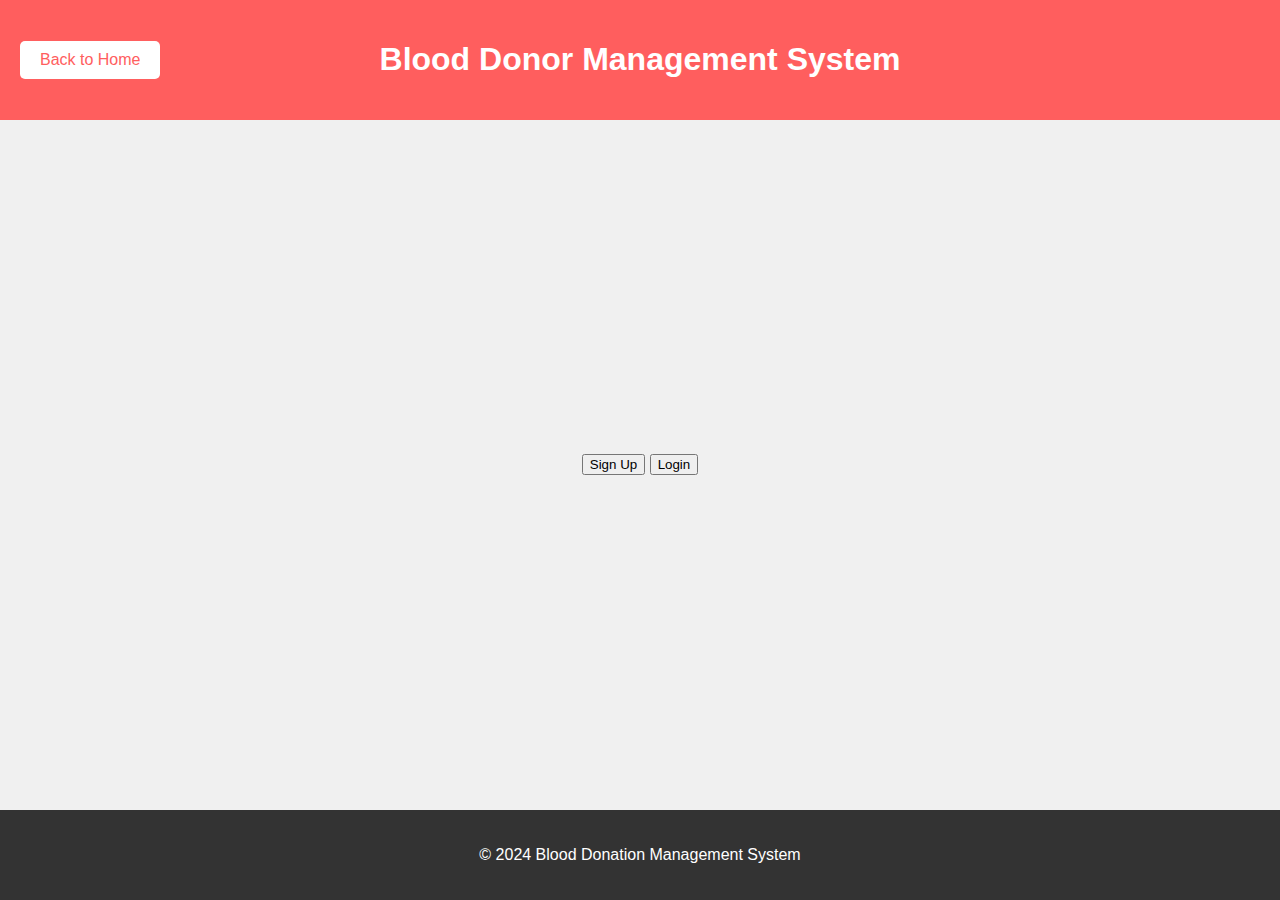
<file: rabd.html>
<!DOCTYPE html>
<html lang="en">
  <head>
    <meta charset="UTF-8" />
    <meta name="viewport" content="width=device-width, initial-scale=1.0" />
    <link rel="stylesheet" href="rabd.css" />
    <title>Blood Donor Management System</title>
  </head>
  <body>
    <header>
      <button onclick="location.href='index.html'" class="home-button">
        Back to Home
      </button>
      <h1>Blood Donor Management System</h1>
    </header>
    <main>
      <div class="form-container">
        <button onclick="showSignUp()">Sign Up</button>
        <button onclick="showLogin()">Login</button>
      </div>

      <div id="sign-up" class="form-section" style="display: none">
        <h2>Sign Up as a Blood Donor</h2>
        <form
          id="signUpForm"
          action="register.php"
          method="post"
          onsubmit="return validateSignUp()"
        >
          <label for="name">Name:</label>
          <input type="text" id="name" name="name" required /><br />

          <label for="address">Address:</label>
          <input type="text" id="address" name="address" required /><br />

          <label for="phone">Phone Number:</label>
          <input type="tel" id="phone" name="phone" required /><br />

          <label for="email">Email:</label>
          <input type="email" id="email" name="email" required /><br />

          <label for="age">Age:</label>
          <input type="number" id="age" name="age" required /><br />

          <label for="blood_group">Blood Group:</label>
          <select id="blood_group" name="blood_group" required>
            <option value="A+">A+</option>
            <option value="A-">A-</option>
            <option value="B+">B+</option>
            <option value="B-">B-</option>
            <option value="AB+">AB+</option>
            <option value="AB-">AB-</option>
            <option value="O+">O+</option>
            <option value="O-">O-</option></select
          ><br />

          <label for="password">Password:</label>
          <input type="password" id="password" name="password" required /><br />

          <label for="confirm_password">Confirm Password:</label>
          <input
            type="password"
            id="confirm_password"
            name="confirm_password"
            required
          /><br />

          <input type="submit" value="Register" />
        </form>
      </div>

      <div id="login" class="form-section" style="display: none">
        <h2>Login</h2>
        <form action="login.php" method="post">
          <label for="login_email">Email:</label>
          <input
            type="email"
            id="login_email"
            name="login_email"
            required
          /><br />

          <label for="login_password">Password:</label>
          <input
            type="password"
            id="login_password"
            name="login_password"
            required
          /><br />

          <input type="submit" value="Login" />
        </form>
      </div>
    </main>
    <footer>
      <p>&copy; 2024 Blood Donation Management System</p>
    </footer>

    <script>
      function showSignUp() {
        document.getElementById("sign-up").style.display = "block";
        document.getElementById("login").style.display = "none";
      }

      function showLogin() {
        document.getElementById("sign-up").style.display = "none";
        document.getElementById("login").style.display = "block";
      }

      function validateSignUp() {
        var password = document.getElementById("password").value;
        var confirm_password =
          document.getElementById("confirm_password").value;
        if (password !== confirm_password) {
          alert("Passwords do not match!");
          return false;
        }
        return true;
      }
    </script>
  </body>
</html>
</file>
<file: index.css>
body {
  background-image: url("image/bg.png");
  background-size: cover;
  background-position: center;
  background-repeat: no-repeat;
  background-attachment: fixed;
  background-color: #f0f0f0;
  margin: 0 auto;
  padding: 0;
  font-family: Arial, sans-serif;
  display: flex;
  flex-direction: column;
  min-height: 100vh;
  max-width: 100%;
  transition: background-color 0.5s ease;
}

header {
  background-color: #ff5e5e;
  color: white;
  padding: 20px;
  text-align: center;
  position: relative;
}

nav {
  display: flex;
  justify-content: center;
  margin-top: 20px;
  flex-wrap: wrap;
}

nav button {
  background-color: #fff;
  color: #ff5e5e;
  border: 2px solid #ff5e5e;
  padding: 20px 40px;
  font-size: 20px;
  cursor: pointer;
  margin: 0 10px;
  transition: background-color 0.3s, color 0.3s;
}

nav button:hover {
  background-color: #ff5e5e;
  color: #fff;
}

.main-section {
  display: flex;
  flex-direction: column;
  align-items: center;
  padding: 20px;
}

.tagline {
  text-align: center;
  margin-bottom: 20px;
}
.tagline h2 {
  font-size: 28px;
  margin-bottom: 10px;
}
.tagline p {
  font-size: 22px;
  color: #666;
}
.main-button {
  background-color: #ff5e5e;
  color: #fff;
  border: none;
  padding: 20px 40px;
  font-size: 20px;
  cursor: pointer;
  margin: 20px;
  border-radius: 5px;
  box-shadow: 0 4px 6px rgba(0, 0, 0, 0.1);
  transition: background-color 0.3s, color 0.3s, box-shadow 0.3s;
}
.main-button:hover {
  background-color: #fff;
  color: #ff5e5e;
  border: 2px solid #ff5e5e;
  box-shadow: 0 4px 12px rgba(0, 0, 0, 0.2);
}
.donation-section {
  height: 100vh;
  background-color: #f7f7f7;
  display: flex;
  flex-direction: column;
  align-items: center;
  justify-content: center;
  transition: background-color 0.5s ease;
  opacity: 0;
  visibility: hidden;
  transform: translateY(50px);
  padding: 20px;
}
.donation-section.scrolled {
  background-color: #ffcccc;
  opacity: 1;
  visibility: visible;
  transform: translateY(0);
}
.donation-button {
  background-color: #ff5e5e;
  color: #fff;
  border: none;
  padding: 20px 40px;
  font-size: 20px;
  cursor: pointer;
  border-radius: 5px;
  box-shadow: 0 4px 6px rgba(0, 0, 0, 0.1);
  transition: background-color 0.3s, color 0.3s, box-shadow 0.3s;
}
.donation-button:hover {
  background-color: #fff;
  color: #ff5e5e;
  border: 2px solid #ff5e5e;
  box-shadow: 0 4px 12px rgba(0, 0, 0, 0.2);
}
.donation-tag {
  font-size: 22px;
  color: #666;
  text-align: center;
  margin-bottom: 20px;
}
.articles-container {
  display: flex;
  flex-wrap: wrap;
  justify-content: center;
  margin-top: 20px;
}
.article-box {
  background-color: #fff;
  padding: 20px;
  margin: 20px;
  width: 30%;
  box-shadow: 0 4px 6px rgba(0, 0, 0, 0.1);
  transition: transform 0.3s, box-shadow 0.3s;
}
.article-box:hover {
  transform: translateY(-10px);
  box-shadow: 0 4px 12px rgba(0, 0, 0, 0.2);
}
.article-box h3 {
  font-size: 22px;
  margin-bottom: 10px;
}
.article-box p {
  font-size: 18px;
  color: #666;
}
footer {
  background-color: #333;
  color: #fff;
  padding: 20px;
  text-align: center;
  position: relative;
  bottom: 0;
}
</file>
<file: about.css>
body {
  background-color: #f9f9f9;
  margin: 0;
  padding: 0;
  font-family: Arial, sans-serif;
  display: flex;
  flex-direction: column;
  min-height: 100vh;
  justify-content: space-between;
}

header {
  background-color: #ff5e5e;
  color: white;
  padding: 20px;
  text-align: center;
  position: relative;
}

header .home-button {
  position: absolute;
  top: 50%;
  left: 20px;
  transform: translateY(-50%);
  background-color: #fff;
  color: #ff5e5e;
  border: none;
  padding: 10px 20px;
  border-radius: 5px;
  cursor: pointer;
  font-size: 16px;
  transition: background-color 0.3s, color 0.3s;
}

main {
  flex-grow: 1;
  padding: 20px;
  display: flex;
  flex-direction: column;
  align-items: center;
}

section {
  background-color: white;
  padding: 20px;
  border-radius: 10px;
  box-shadow: 0 0 10px rgba(0, 0, 0, 0.1);
  width: 60%;
  margin-bottom: 20px;
  text-align: center;
}

section h2 {
  color: #ff5e5e;
  margin-top: 0;
}

footer {
  background-color: #333;
  color: white;
  text-align: center;
  padding: 10px 0;
}
</file>
<file: admin_styles.css>
body {
  background-color: #f0f0f0;
  margin: 0;
  padding: 0;
  font-family: Arial, sans-serif;
  display: flex;
  flex-direction: column;
  min-height: 100vh;
  justify-content: space-between;
}

header {
  background-color: #ff5e5e;
  color: white;
  padding: 20px;
  text-align: center;
}

main {
  display: flex;
  flex-direction: column;
  justify-content: center;
  align-items: center;
  flex-grow: 1;
  padding: 20px;
}

form {
  background-color: white;
  padding: 20px;
  border-radius: 10px;
  box-shadow: 0 0 10px rgba(0, 0, 0, 0.1);
  width: 100%;
  max-width: 400px;
  display: flex;
  flex-direction: column;
}

label {
  display: block;
  margin: 10px 0 5px;
  font-weight: bold;
}

input[type="text"],
input[type="password"] {
  width: 100%;
  padding: 8px;
  margin-bottom: 10px;
  border: 1px solid #ccc;
  border-radius: 5px;
  box-sizing: border-box;
}

input[type="submit"] {
  background-color: #ff5e5e;
  color: white;
  border: none;
  padding: 10px;
  border-radius: 5px;
  cursor: pointer;
  width: 100%;
  box-sizing: border-box;
}

input[type="submit"]:hover {
  background-color: #e55555;
  box-sizing: border-box;
}

footer {
  background-color: #333;
  color: white;
  text-align: center;
  padding: 20px;
  margin-top: auto;
}
</file>
<file: articles.css>
body {
  background-color: #f0f0f0;
  margin: 0;
  padding: 0;
  font-family: Arial, sans-serif;
  display: flex;
  flex-direction: column;
  min-height: 100vh;
  justify-content: space-between;
}

header {
  background-color: #ff5e5e;
  color: white;
  padding: 20px;
  text-align: center;
  position: relative;
}

header .home-button {
  position: absolute;
  top: 50%;
  left: 20px;
  transform: translateY(-50%);
  background-color: #fff;
  color: #ff5e5e;
  border: none;
  padding: 10px 20px;
  border-radius: 5px;
  cursor: pointer;
  font-size: 16px;
  transition: background-color 0.3s, color 0.3s;
}

main {
  flex-grow: 1;
  padding: 20px;
}

article {
  background-color: white;
  padding: 20px;
  border-radius: 10px;
  box-shadow: 0 0 10px rgba(0, 0, 0, 0.1);
  margin-bottom: 20px;
}

article h2 {
  color: #ff5e5e;
  margin-top: 0;
  cursor: pointer;
}

footer {
  background-color: #333;
  color: white;
  text-align: center;
  padding: 20px 0;
}
</file>
<file: fund.css>
body {
  background-color: #f7f7f7;
  margin: 0;
  padding: 0;
  font-family: Arial, sans-serif;
  display: flex;
  flex-direction: column;
  min-height: 100vh;
  justify-content: space-between;
}

header {
  background-color: #ff5e5e;
  color: white;
  padding: 20px;
  text-align: center;
  position: relative;
}

header .home-button {
  position: absolute;
  top: 50%;
  left: 20px;
  transform: translateY(-50%);
  background-color: #fff;
  color: #ff5e5e;
  border: none;
  padding: 10px 20px;
  border-radius: 5px;
  cursor: pointer;
  font-size: 16px;
  transition: background-color 0.3s, color 0.3s;
}

header .home-button:hover {
  background-color: #ff5e5e;
  color: #fff;
}

main {
  flex-grow: 1;
  display: flex;
  flex-direction: column;
  align-items: center;
  justify-content: center;
  padding: 20px;
}

.tagline {
  font-size: 24px;
  color: #ff5e5e;
  text-align: center;
  margin-bottom: 20px;
}

.donation-form {
  background-color: white;
  padding: 20px;
  border-radius: 10px;
  box-shadow: 0 0 10px rgba(0, 0, 0, 0.1);
  width: 100%;
  max-width: 400px;
  display: flex;
  flex-direction: column;
}

.donation-form label {
  font-size: 18px;
  color: #333;
  margin-bottom: 5px;
  box-sizing: border-box;
}

.donation-form input[type="text"],
.donation-form input[type="email"],
.donation-form input[type="number"],
.donation-form input[type="tel"] {
  width: 100%;
  padding: 10px;
  margin-bottom: 15px;
  border: 1px solid #ccc;
  border-radius: 5px;
  box-sizing: border-box;
}

.donation-form input[type="submit"] {
  background-color: #ff5e5e;
  color: white;
  border: none;
  padding: 15px;
  border-radius: 5px;
  cursor: pointer;
  font-size: 18px;
  box-sizing: border-box;
  transition: background-color 0.3s;
}

.donation-form input[type="submit"]:hover {
  background-color: #e55555;
}

footer {
  background-color: #333;
  color: white;
  text-align: center;
  padding: 10px;
}
</file>
<file: help.css>
body {
  background-color: #f9f9f9;
  margin: 0;
  padding: 0;
  font-family: Arial, sans-serif;
  display: flex;
  flex-direction: column;
  min-height: 100vh;
  justify-content: space-between;
}

header {
  background-color: #ff5e5e;
  color: white;
  padding: 20px;
  text-align: center;
  position: relative;
}

header .home-button {
  position: absolute;
  top: 50%;
  left: 20px;
  transform: translateY(-50%);
  background-color: #fff;
  color: #ff5e5e;
  border: none;
  padding: 10px 20px;
  border-radius: 5px;
  cursor: pointer;
  font-size: 16px;
  transition: background-color 0.3s, color 0.3s;
}

main {
  flex-grow: 1;
  padding: 20px;
  display: flex;
  flex-direction: column;
  align-items: center;
}

.faq-slider {
  width: 80%;
  max-width: 800px;
  margin: 0 auto;
}

.faq-slider h2 {
  color: #ff5e5e;
  margin-top: 0;
  text-align: center;
}

.faq-item {
  background-color: #ffebeb;
  padding: 10px;
  border-radius: 5px;
  margin: 10px 0;
  cursor: pointer;
  transition: background-color 0.3s;
}

.faq-item:hover {
  background-color: #ffdada;
}

.faq-item h3 {
  margin: 0;
}

.faq-answer {
  background-color: #ffffff;
  padding: 10px;
  border: 1px solid #ccc;
  border-radius: 5px;
  margin-top: 10px;
  display: none;
}

.open-chat-button {
  background-color: #ff5e5e;
  color: white;
  border: none;
  padding: 10px 20px;
  border-radius: 10px;
  cursor: pointer;
  margin-top: 20px;
  font-size: 1.2rem;
}

.open-chat-button:hover {
  background-color: #e55555;
}

.live-chat {
  width: 80%;
  max-width: 800px;
  margin: 20px auto;
  display: none;
}

.live-chat h2 {
  color: #ff5e5e;
  margin-top: 0;
  text-align: center;
}

.chat-box {
  width: 100%;
  height: 300px;
  border: 1px solid #ccc;
  border-radius: 10px;
  overflow-y: auto;
  padding: 10px;
  margin-bottom: 10px;
}

.chat-input {
  width: 75%;
  padding: 10px;
  border-radius: 5px;
  border: 1px solid #ccc;
  margin-right: 10px;
}

.send-button {
  background-color: #ff5e5e;
  color: white;
  border: none;
  padding: 10px;
  border-radius: 5px;
  cursor: pointer;
}

.send-button:hover {
  background-color: #e55555;
}

.user-message {
  background-color: #ffebeb;
  padding: 10px;
  border-radius: 5px;
  margin: 10px 0;
  text-align: left;
}

.assistant-message {
  background-color: #e5e5e5;
  padding: 10px;
  border-radius: 5px;
  margin: 10px 0;
  text-align: left;
}

footer {
  background-color: #333;
  color: white;
  text-align: center;
  padding: 10px 0;
}
</file>
<file: lfb.css>
body {
  background-color: #f0f0f0;
  margin: 0;
  padding: 0;
  font-family: Arial, sans-serif;
  display: flex;
  flex-direction: column;
  min-height: 100vh;
  justify-content: space-between;
}

header {
  background-color: #ff5e5e;
  color: white;
  padding: 20px;
  text-align: center;
  position: relative;
}

header .home-button {
  position: absolute;
  top: 50%;
  left: 20px;
  transform: translateY(-50%);
  background-color: #fff;
  color: #ff5e5e;
  border: none;
  padding: 10px 20px;
  border-radius: 5px;
  cursor: pointer;
  font-size: 16px;
  transition: background-color 0.3s, color 0.3s;
}

main {
  display: flex;
  flex-direction: column;
  justify-content: center;
  align-items: center;
  flex-grow: 1;
}
button {
  padding: 20px;
}
form {
  background-color: white;
  padding: 20px;
  border-radius: 10px;
  box-shadow: 0 0 10px rgba(0, 0, 0, 0.1);
  width: 100%;
  max-width: 400px;
  display: flex;
  flex-direction: column;
}

label {
  display: block;
  margin: 10px 0 5px;
  font-weight: bold;
}

input[type="text"],
input[type="number"],
select {
  width: 100%;
  padding: 8px;
  margin-bottom: 10px;
  border: 1px solid #ccc;
  border-radius: 5px;
  box-sizing: border-box;
}

input[type="submit"] {
  background-color: #ff5e5e;
  color: white;
  border: none;
  padding: 10px;
  border-radius: 5px;
  cursor: pointer;
  width: 100%;
  box-sizing: border-box;
}

input[type="submit"]:hover {
  background-color: #e55555;
  box-sizing: border-box;
}

footer {
  background-color: #333;
  color: white;
  text-align: center;
  padding: 20px;
}
</file>
<file: rabd.css>
body {
  background-color: #f0f0f0;
  margin: 0;
  padding: 0;
  font-family: Arial, sans-serif;
  display: flex;
  flex-direction: column;
  min-height: 100vh;
  justify-content: space-between;
}

header {
  background-color: #ff5e5e;
  color: white;
  padding: 20px;
  text-align: center;
  position: relative;
}

header .home-button {
  position: absolute;
  top: 50%;
  left: 20px;
  transform: translateY(-50%);
  background-color: #fff;
  color: #ff5e5e;
  border: none;
  padding: 10px 20px;
  border-radius: 5px;
  cursor: pointer;
  font-size: 16px;
  transition: background-color 0.3s, color 0.3s;
}

main {
  display: flex;
  flex-direction: column;
  justify-content: center;
  align-items: center;
  flex-grow: 1;
}

form {
  background-color: white;
  padding: 20px;
  border-radius: 10px;
  box-shadow: 0 0 10px rgba(0, 0, 0, 0.1);
  width: 100%;
  max-width: 400px;
  display: flex;
  flex-direction: column;
}

label {
  display: block;
  margin: 10px 0 5px;
  font-weight: bold;
}

input[type="text"],
input[type="tel"],
input[type="email"],
input[type="number"],
select {
  width: 100%;
  padding: 8px;
  margin-bottom: 10px;
  border: 1px solid #ccc;
  border-radius: 5px;
  box-sizing: border-box;
}

input[type="submit"] {
  background-color: #ff5e5e;
  color: white;
  border: none;
  padding: 10px;
  border-radius: 5px;
  cursor: pointer;
  width: 100%;
  box-sizing: border-box;
}

input[type="submit"]:hover {
  background-color: #e55555;
  box-sizing: border-box;
}

footer {
  background-color: #333;
  color: white;
  text-align: center;
  padding: 20px;
}
</file>
